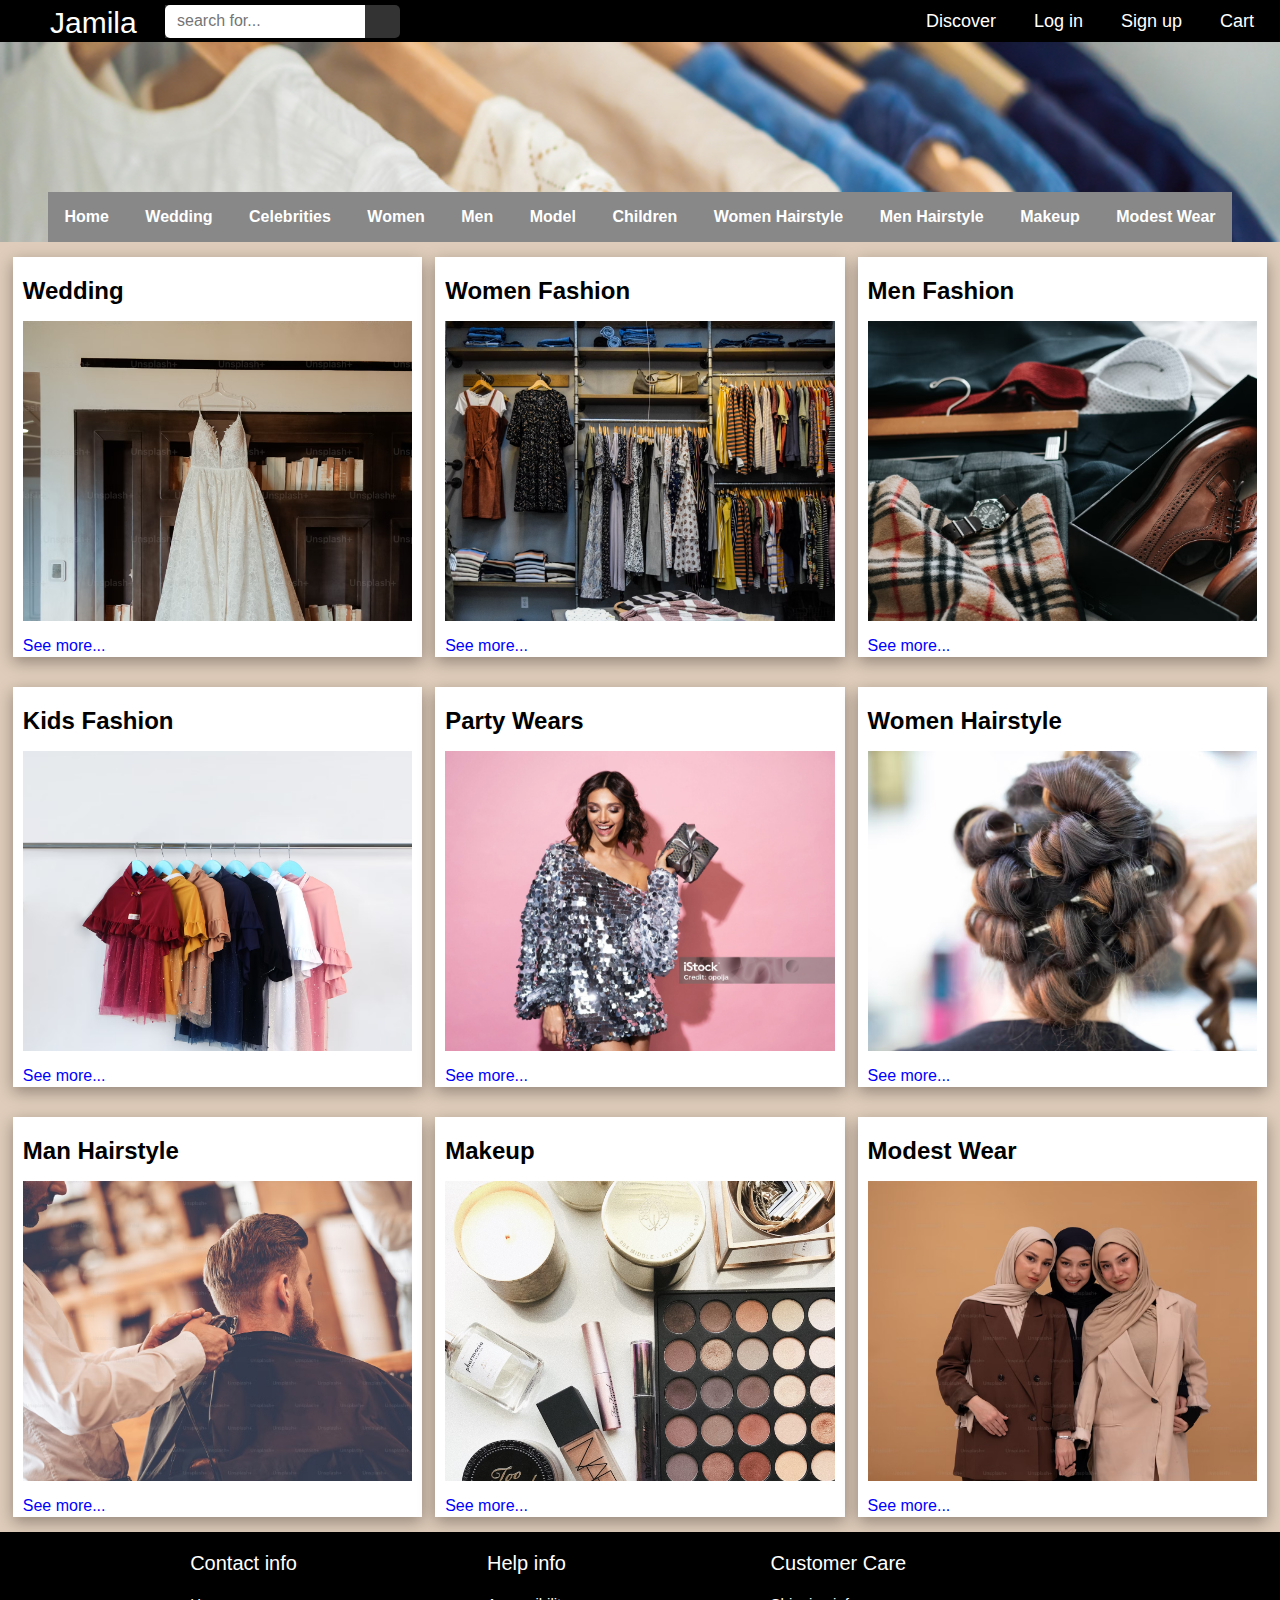
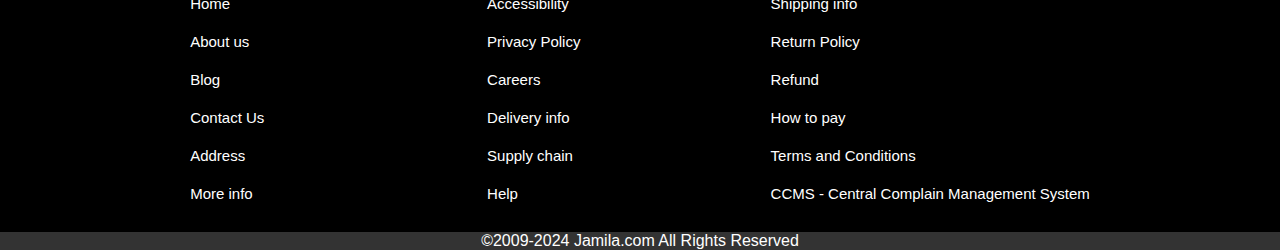
<file: index.html>
<!DOCTYPE html>
<html lang="en">
<head>
    <meta charset="UTF-8">
    <meta name="viewport" content="width=device-width, initial-scale=1.0">
    <title>Jamila.com</title>
    <link rel="stylesheet" href="style.css">
    <link rel="stylesheet" href="https://cdnjs.cloudflare.com/ajax/libs/font-awesome/6.5.1/css/all.min.css" integrity="sha512-DTOQO9RWCH3ppGqcWaEA1BIZOC6xxalwEsw9c2QQeAIftl+Vegovlnee1c9QX4TctnWMn13TZye+giMm8e2LwA==" crossorigin="anonymous" referrerpolicy="no-referrer" />
</head>
<body>
    <header>
        <div class="navbar">
            <div class="nav-logo scale">Jamila</div>
            
            <div class="nav-search scale">
              <input type="text" placeholder="search for..." class="search-input">
              <div class="search-icon scale">
                <i class="fa-solid fa-magnifying-glass"></i>
            </div>
           </div>
           
           <div class="nav-list">
            <ul>
                <li><a href="#"><i class="fa-solid fa-earth-americas"></i>Discover</a></li>
                <li><a href="login.html">Log in</a></li>
                <li><a href="sign-up.html">Sign up</a></li>
                <li><a href=""><i class="fa-solid fa-cart-shopping"></i>Cart</a></li>
            </ul>
           </div>
        </div>   
    </header>
    <div class="hero-section">
       <div  class="hero-selects">
        <ul>
            <li><a href="">Home</a></li>
            <li><a href="">Wedding</a></li>
            <li><a href="">Celebrities</a></li>
            <li><a href="">Women</a></li>
            <li><a href="">Men</a></li>
            <li><a href="">Model</a></li>
            <li><a href="">Children</a></li>
            <li><a href="">Women Hairstyle</a></li>
            <li><a href="">Men Hairstyle</a></li>
            <li><a href="">Makeup</a></li>
            <li><a href="">Modest Wear</a></li>
           </ul>
       </div>
    </div>

    <div class="content-section">
        <div class="item1 item">
           <div class="box-content">
            <h2>Wedding</h2>
            <div class="box-img" style="background-image: url(box-image2.jpg);"></div>
            <a href="">See more...</a>
           </div>
        </div>
        <div class="item2 item">
            <div class="box-content">
                <h2>Women Fashion</h2>
                <div class="box-img" style="background-image: url(box2.jpg);"></div>
                <a href="">See more...</a>
               </div>
        </div>
        <div class="item3 item">
            <div class="box-content">
                <h2>Men Fashion</h2>
                <div class="box-img" style="background-image: url(box3.jpg);"></div>
                <a href="">See more...</a>
               </div>
        </div>
        <div class="item4 item">
            <div class="box-content">
                <h2>Kids Fashion</h2>
                <div class="box-img" style="background-image: url(kids.jpg);"></div>
                <a href="">See more...</a>
               </div>
        </div>
        <div class="item5 item">
            <div class="box-content">
                <h2>Party Wears</h2>
                <div class="box-img" style="background-image: url(party2.jpg);"></div>
                <a href="">See more...</a>
               </div>
        </div>
        <div class="item6 item">
            <div class="box-content">
                <h2>Women Hairstyle</h2>
                <div class="box-img" style="background-image: url(box5.jpg);"></div>
                <a href="">See more...</a>
               </div>
        </div>
        <div class="item7 item">
            <div class="box-content">
                <h2>Man Hairstyle</h2>
                <div class="box-img" style="background-image: url(box6.jpg);"></div>
                <a href="">See more...</a>
               </div>
        </div>
        <div class="item8 item">
            <div class="box-content">
                <h2>Makeup</h2>
                <div class="box-img" style="background-image: url(box7.jpg);"></div>
                <a href="">See more...</a>
               </div>
        </div>
        <div class="item9 item">
            <div class="box-content">
                <h2>Modest Wear</h2>
                <div class="box-img" style="background-image: url(modest.jpg);"></div>
                <a href="">See more...</a>
               </div>
        </div>
    </div>
    <footer>
        <div class="footer-panel">
           <ul>
            <p>Contact info</p>
            <li><a href="">Home</a></li>
            <li><a href="">About us</a></li>
            <li><a href="">Blog</a></li>
            <li><a href="">Contact Us</a></li>
            <li><a href="">Address</a></li>
            <li><a href="">More info</a></li>
           </ul>
           <ul>
            <p>Help info</p>
            <li><a href="">Accessibility</a></li>
            <li><a href="">Privacy Policy</a></li>
            <li><a href="">Careers</a></li>
            <li><a href="">Delivery info</a></li>
            <li><a href="">Supply chain</a></li>
            <li><a href="">Help</a></li>
           </ul>      <ul>
            <p>Customer Care</p>
            <li><a href="">Shipping info</a></li>
            <li><a href="">Return Policy</a></li>
            <li><a href="">Refund</a></li>
            <li><a href="">How to pay</a></li>
            <li><a href="">Terms and Conditions</a></li>
            <li><a href="">CCMS - Central Complain Management System</a></li>
           </ul>
           
        </div>
        <div class="copyright">
          ©2009-2024 Jamila.com All Rights Reserved
        </div>
    </footer>
</body>
</html>
</file>
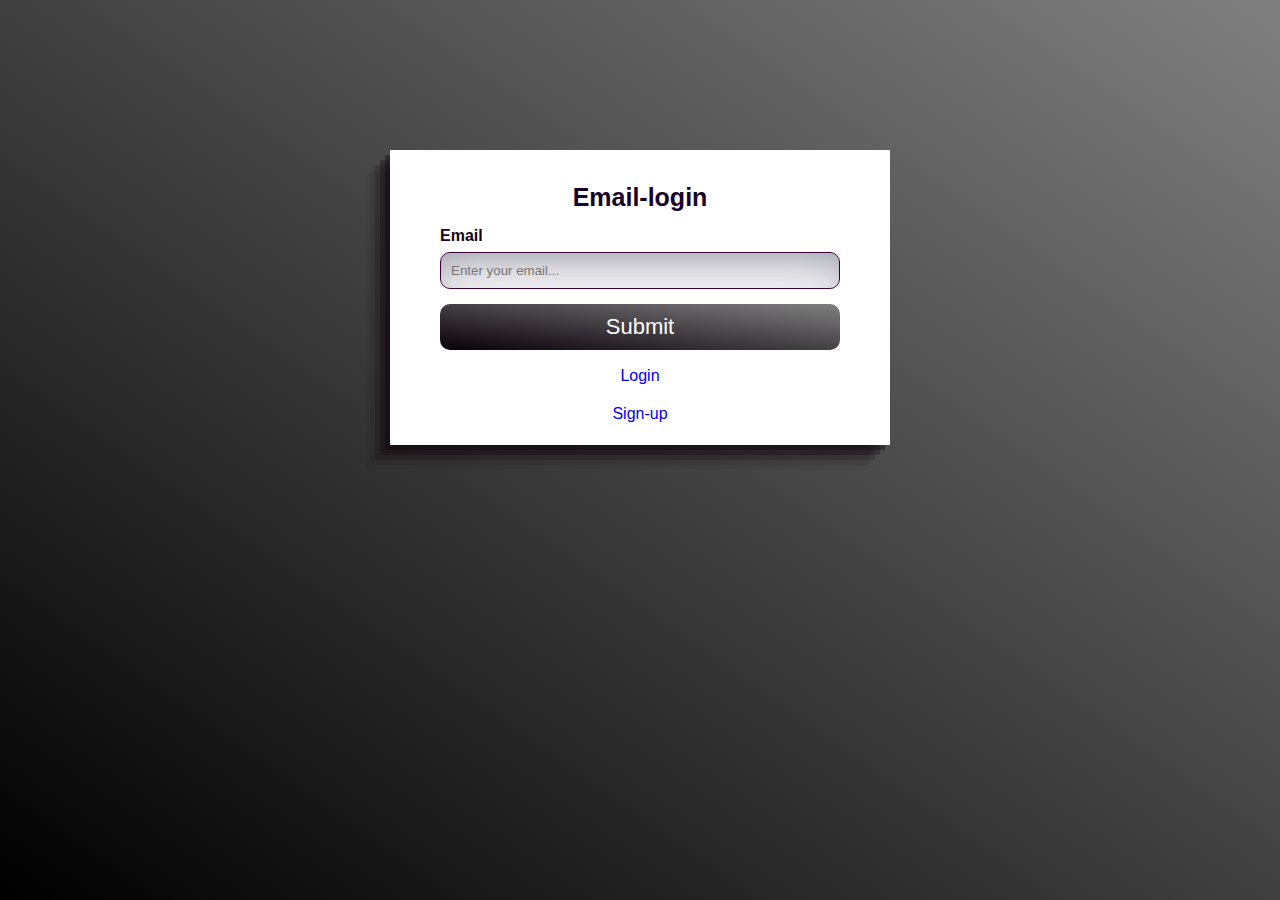
<file: forget-password.html>
<!DOCTYPE html>
<html lang="en">
<head>
    <meta charset="UTF-8">
    <meta name="viewport" content="width=device-width, initial-scale=1.0">
    <title>forgot-password</title>
    <link rel="stylesheet" href="loginStyle.css">
</head>
<body><div id="container">
    <h2 class="form-title">Email-login</h2>
    <form class="reg-form" action="" method="" enctype="multipart/form-data">
        <div>
            <label for="email">Email</label>
            <input type="email" name="email"  placeholder="Enter your email...">
        </div>
        <button type="submit" class="btn">Submit</button>
        <a href="login.html">Login</a>
        <a href="sign-up.html">Sign-up</a>
    </form>
    
</body>
</html>
</file>
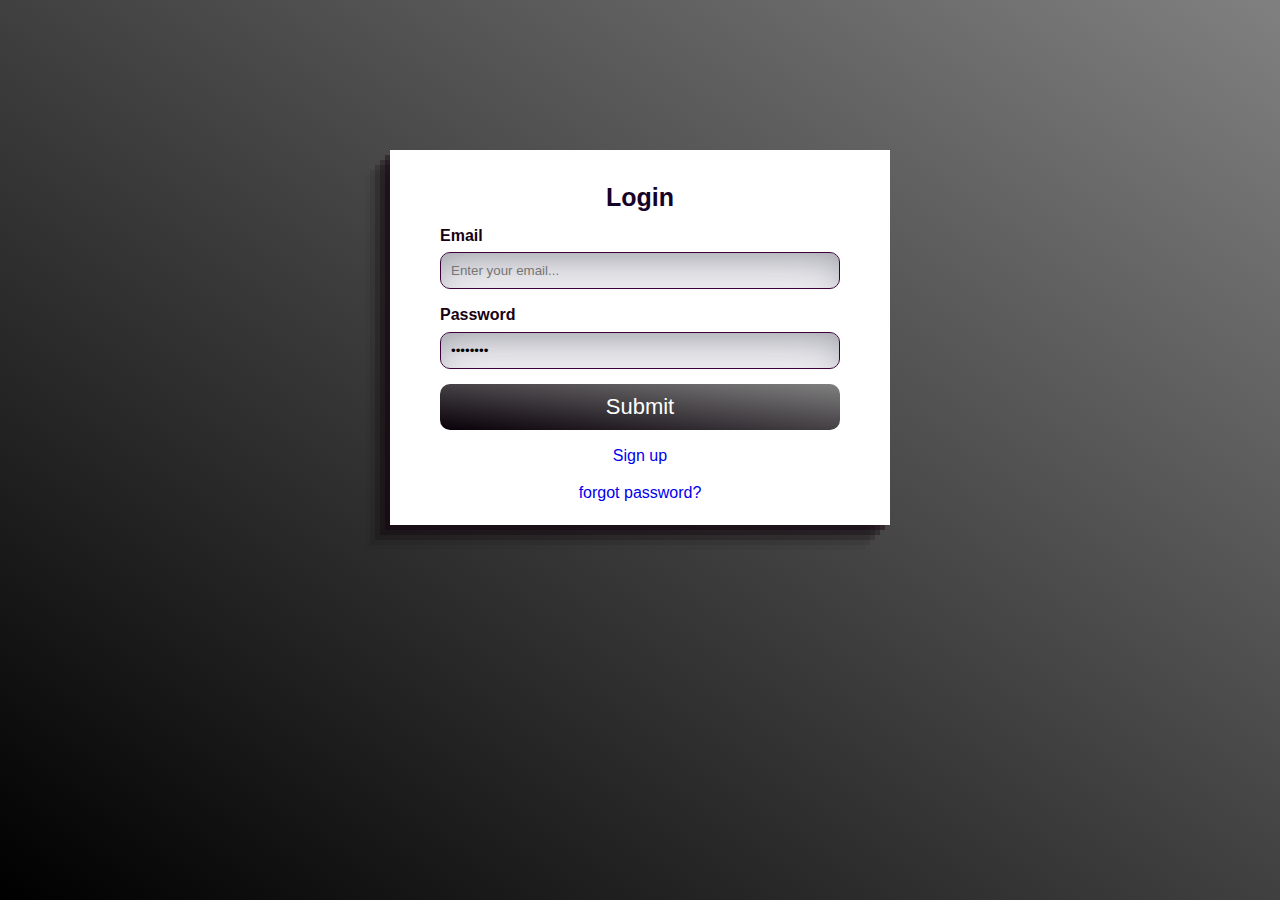
<file: login.html>
<!DOCTYPE html>
<html lang="en">
<head>
    <meta charset="UTF-8">
    <meta name="viewport" content="width=device-width, initial-scale=1.0">
    <title>Login</title>
    <link rel="stylesheet" href="loginStyle.css">
</head>
<body>
    <div id="container">
        <h2 class="form-title">Login</h2>
        <form class="reg-form" action="" method="" enctype="multipart/form-data">
            <div>
                <label for="email">Email</label>
                <input type="email" name="email"  placeholder="Enter your email...">
            </div>
            <div>
                <label for="password">Password</label>
                <input type="password" name="password" value="password" placeholder="Enter your password">
            </div>
            <button type="submit" class="btn">Submit</button>
            <a href="sign-up.html">Sign up</a>
            <a href="forget-password.html">forgot password?</a>
        </form>
    </div>
</body>
</html>
</file>
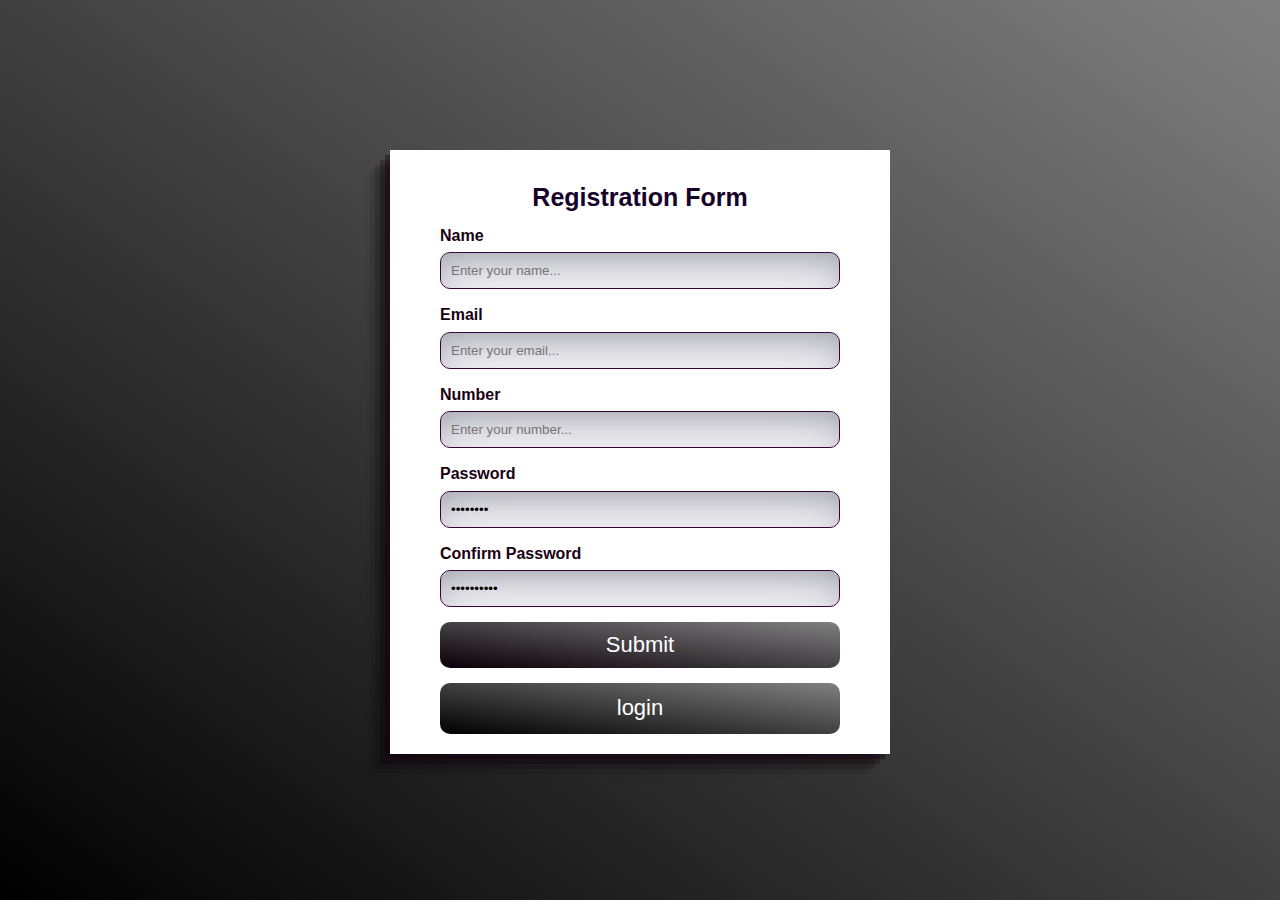
<file: sign-up.html>
<!DOCTYPE html>
<html lang="en">
<head>
    <meta charset="UTF-8">
    <meta name="viewport" content="width=device-width, initial-scale=1.0">
    <title>sign up</title>
    <link rel="stylesheet" href="loginStyle.css">
</head>
<body>
    <div id="container">
        <h2 class="form-title">Registration Form</h2>
        <form class="reg-form" action="" method="" enctype="multipart/form-data">
            <div>
                <label for="name">Name</label>
                <input type="text" name="name" value="" placeholder="Enter your name..." >
            </div>
            <div>
                <label for="email">Email</label>
                <input type="email" name="email"  placeholder="Enter your email...">
            </div>
            <div>
                <label for="number">Number</label>
                <input type="number" name="number" value="number" placeholder="Enter your number...">
            </div>
            <div>
                <label for="password">Password</label>
                <input type="password" name="password" value="password" placeholder="Enter your password">
            </div>
            <div>
                <label for="c_password">Confirm Password</label>
                <input type="password" name="c_password" value="c_password" placeholder="Rewrite password">
            </div>
            <button type="submit" class="btn">Submit</button>
            <a href="login.html" class="login">login</a>
        </form>
    </div>
</body>
</html>
</file>
<file: style.css>
*{
    margin: 0;
    padding: 0;
    box-sizing: border-box;
    font-family: sans-serif;
}

/*nav-section*/

.navbar{
    background-color: #000000;
    color: #333333;
    height: 42px;
    display: flex;
    align-items: center;
}
.nav-logo{
    color: #FFFFFF;
    font-size: 30px;
    font-family: 'Trebuchet MS', 'Lucida Sans Unicode', 'Lucida Grande', 'Lucida Sans', Arial, sans-serif;
    height: 30px;
    width: 100px;
    transition: all 0.3s ease-in-out;
    margin: 10px 15px 10px 50px;
}
.scale:hover{
    transform: scale(1.1);
}
.nav-search{
    display: flex;
    background-color: #333333;
    color: #000000;
    border-top-right-radius: 5px;
    border-bottom-right-radius: 5px;
    height: 33px;
    width: 235px;
    border: none;
}
.search-input{
    width: 200px;
    border-top-left-radius: 5px;
    border-bottom-left-radius: 5px;
    padding: 6px 12px;
    border: none;
    font-size: 1rem;
}
.search-icon{
    width: 35px;
    display: flex;
    justify-content: center;
    align-items: center;
    font-size: 1.2rem;
}
.nav-list{
    display: flex;
    justify-content: center;
    align-items: center;
}
.nav-list ul {
     display: flex;
     justify-content:space-evenly;
     width: 380px;
     position: absolute;
     right: 0px;
     list-style-type: none;
}
.nav-list a{
    color: #FFFFFF;
    font-size: 18px;
    text-decoration: none;
    padding: 12px;
}
.nav-list a:hover{
    background-color: #333333;
}

/* hero-section */

.hero-section{
    background-image: url("hero-img.jpg");
    background-size: cover;
    background-repeat: no-repeat;
    background-position: center;
    height: 200px;
    display: flex;
    justify-content: center;
    align-items: flex-end;
}
.hero-selects {
    height: 50px;
    background-color: #888888;
    font-family: sans-serif;
    display: flex;
    justify-content: space-evenly;
    align-items: center;
}
.hero-selects li{
    display: inline;
    list-style: none;
}
.hero-selects a{
    font-size: 16px;
    font-weight: 600;
    color: #FFFFFF;
    text-decoration: none;
    padding: 16px;
}
.hero-selects a:hover{
    background-color: black;
    
}

/* content section */

.content-section{
    display: flex;
    justify-content: space-evenly;
    background-color: #DFCCBA;
    flex-wrap: wrap;
}
.item{
    height: 400px;
    width: 32%;
    background-color: #FFFFFF;
    margin-bottom: 15px;
    box-shadow: rgba(0, 0, 0, 0.35) 0px 5px 15px;
    padding: 20px 0px 15px;
    margin-top: 15px;
}
.box-content{
    margin-left: 10px;
    margin-right: 10px;
}
.box-img{
    height: 300px;
    background-repeat: no-repeat;
    background-size: cover;
    background-position: top;
    margin-top: 1rem;
    margin-bottom: 1rem;
}
.item a{
    text-decoration: none;
    color: blue;
}

/* footer section */

  .footer-panel{
    height: 300px;
    display: flex;
    justify-content: space-evenly;
    background-color: #000000;
  }
  .footer-panel p{
    color: #FFFFFF;
    font-size: 20px;
    margin-top: 20px;
  }
  .footer-panel li{
    list-style: none;
    margin-top: 20px;
  }
  .footer-panel a {
    text-decoration: none;
    color: white;
    font-size: 15px;
  }
  .footer-panel a:hover{
    text-decoration: underline;
  }
  .copyright{
    background-color: #333333;
    color: #FFFFFF;
    text-align: center;
  }

  /* madia quary */

   @media screen and (max-width:1184px){
    
   }
   @media  screen and (max-width:750px) {
    .item{
        width: 49%;
    }
   }
   @media screen and (max-width:560px) {
    .item{
        width: 47%;
    }
    .footer-panel{
        font-size: 10px;
   }

   }
   @media screen and (max-width:320px){
      .item{
        width:99%;
      }
      .footer-panel {
       display: block;
       overflow: hidden;
       text-align: center;
   }
   .footer-panel li {
    margin-top:0;

   }
}
</file>
<file: loginStyle.css>
*{
    margin: 0;
    padding: 0;
    box-sizing: border-box;
}
html{
    width: 100%;
    height: 100%;
    background:linear-gradient(to right top,rgb(0, 0, 0),gray);;
    background-attachment: fixed;
    background-repeat: no-repeat;
}
body{
    line-height: 1.4;
    font-family: sans-serif;
    display: flex;
}
#container{
    width: 500px;
    margin: 150px auto;
    padding:20px 50px;
    background-color: white;
    box-shadow: rgba(22, 0, 14, 0.4) -5px 5px, rgba(10, 0, 6, 0.3) -10px 10px, rgba(10, 0, 6, 0.2) -15px 15px, rgba(19, 10, 15, 0.1) -20px 20px, rgba(20, 17, 19, 0.05) -25px 25px;
}
.form-title{
    font-size: 25px;
    padding: 10px;
    text-align: center;
    color: rgb(22, 1, 41);
}
.reg-form{
    display: grid;
    row-gap: 15px;
}
label{
    display: block;
    margin-bottom: 5px;
    font-weight: 700;
    color: rgb(24, 1, 18);
}
input{
    width: 100%;
    padding: 10px;
    border-radius: 10px;
    border: 1px solid rgb(58, 0, 58);
    box-shadow: rgba(50, 50, 93, 0.25) 0px 30px 60px -12px inset, rgba(0, 0, 0, 0.3) 0px 18px 36px -18px inset;
}
input:focus{
    outline: none;
    box-shadow: rgba(50, 50, 93, 0.25) 0px 50px 100px -20px, rgba(0, 0, 0, 0.3) 0px 30px 60px -30px, rgba(10, 37, 64, 0.35) 0px -2px 6px 0px inset;
}
.btn{
    border: none;
    font-size: 22px;
    color: white;
    background:linear-gradient(to right top,rgb(8, 0, 8),gray);
    padding: 10px;
    border-radius: 10px;
}
a{
    text-align: center;
    text-decoration: none;
}
.login{
    border: none;
    font-size: 22px;
    color: white;
    background:linear-gradient(to right top,rgb(0, 0, 0),gray);
    padding: 10px;
    border-radius: 10px;
    text-decoration: none;
}
.reg-now{
    border: none;
    font-size: 22px;
    color: white;
    background:linear-gradient(to right top,rgb(66, 0, 66),gray);
    padding: 10px;
    border-radius: 10px;
    text-decoration: none;
}
</file>
